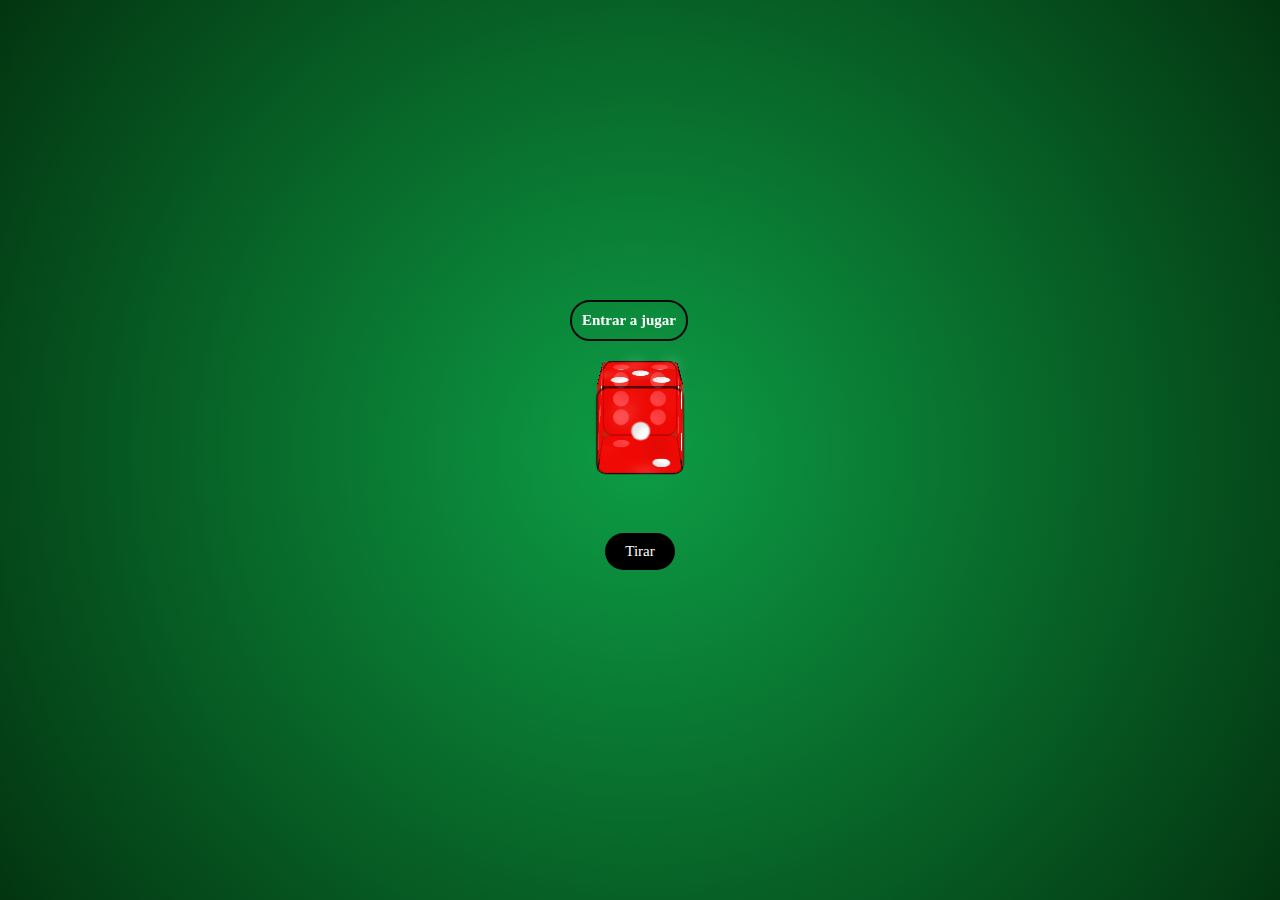
<file: index.html>
<!DOCTYPE html>
<html lang="es">
<head>
    <meta charset="UTF-8">
    <meta http-equiv="X-UA-Compatible" content="IE=edge">
    <meta name="viewport" content="width=device-width, initial-scale=1.0">
    <link rel="stylesheet" href="css/style.css">
    <link rel="shortcut icon" href="favicon.png">
    <title>Random Dice</title>
</head>
<body>
    <div class="container">
        <div class="card">
            <div class="content">
                <div class="container-dice">
                    <div class="dice">
                        <div class="dice-face front">
                            <div class="inside">
                                <span class="point"></span>
                            </div>
                        </div>
                        <div class="dice-face back">
                            <div class="inside">
                                <span class="point"></span>
                                <span class="point"></span>
                                <span class="point"></span>
                                <span class="point"></span>
                                <span class="point"></span>
                                <span class="point"></span>
                            </div>
                        </div>
                        <div class="dice-face left">
                            <div class="inside">
                                <span class="point"></span>
                                <span class="point"></span>
                                <span class="point"></span>
                            </div>
                        </div>
                        <div class="dice-face right">
                            <div class="inside">
                                <span class="point"></span>
                                <span class="point"></span>
                                <span class="point"></span>
                                <span class="point"></span>
                            </div>
                        </div>
                        <div class="dice-face top">
                            <div class="inside">
                                <span class="point"></span>
                                <span class="point"></span>
                                <span class="point"></span>
                                <span class="point"></span>
                                <span class="point"></span>
                            </div>
                        </div>
                        <div class="dice-face bottom">
                            <div class="inside">
                                <span class="point"></span>
                                <span class="point"></span>
                            </div>
                        </div>
                    </div>
                </div>
                <a class="turn" href="#">Tirar</a>
            </div>
            <a href="extras.html" class="more">Entrar a jugar</a>
        </div>
    </div>

    <script src="js/script.js"></script>
</body>
</html>
</file>
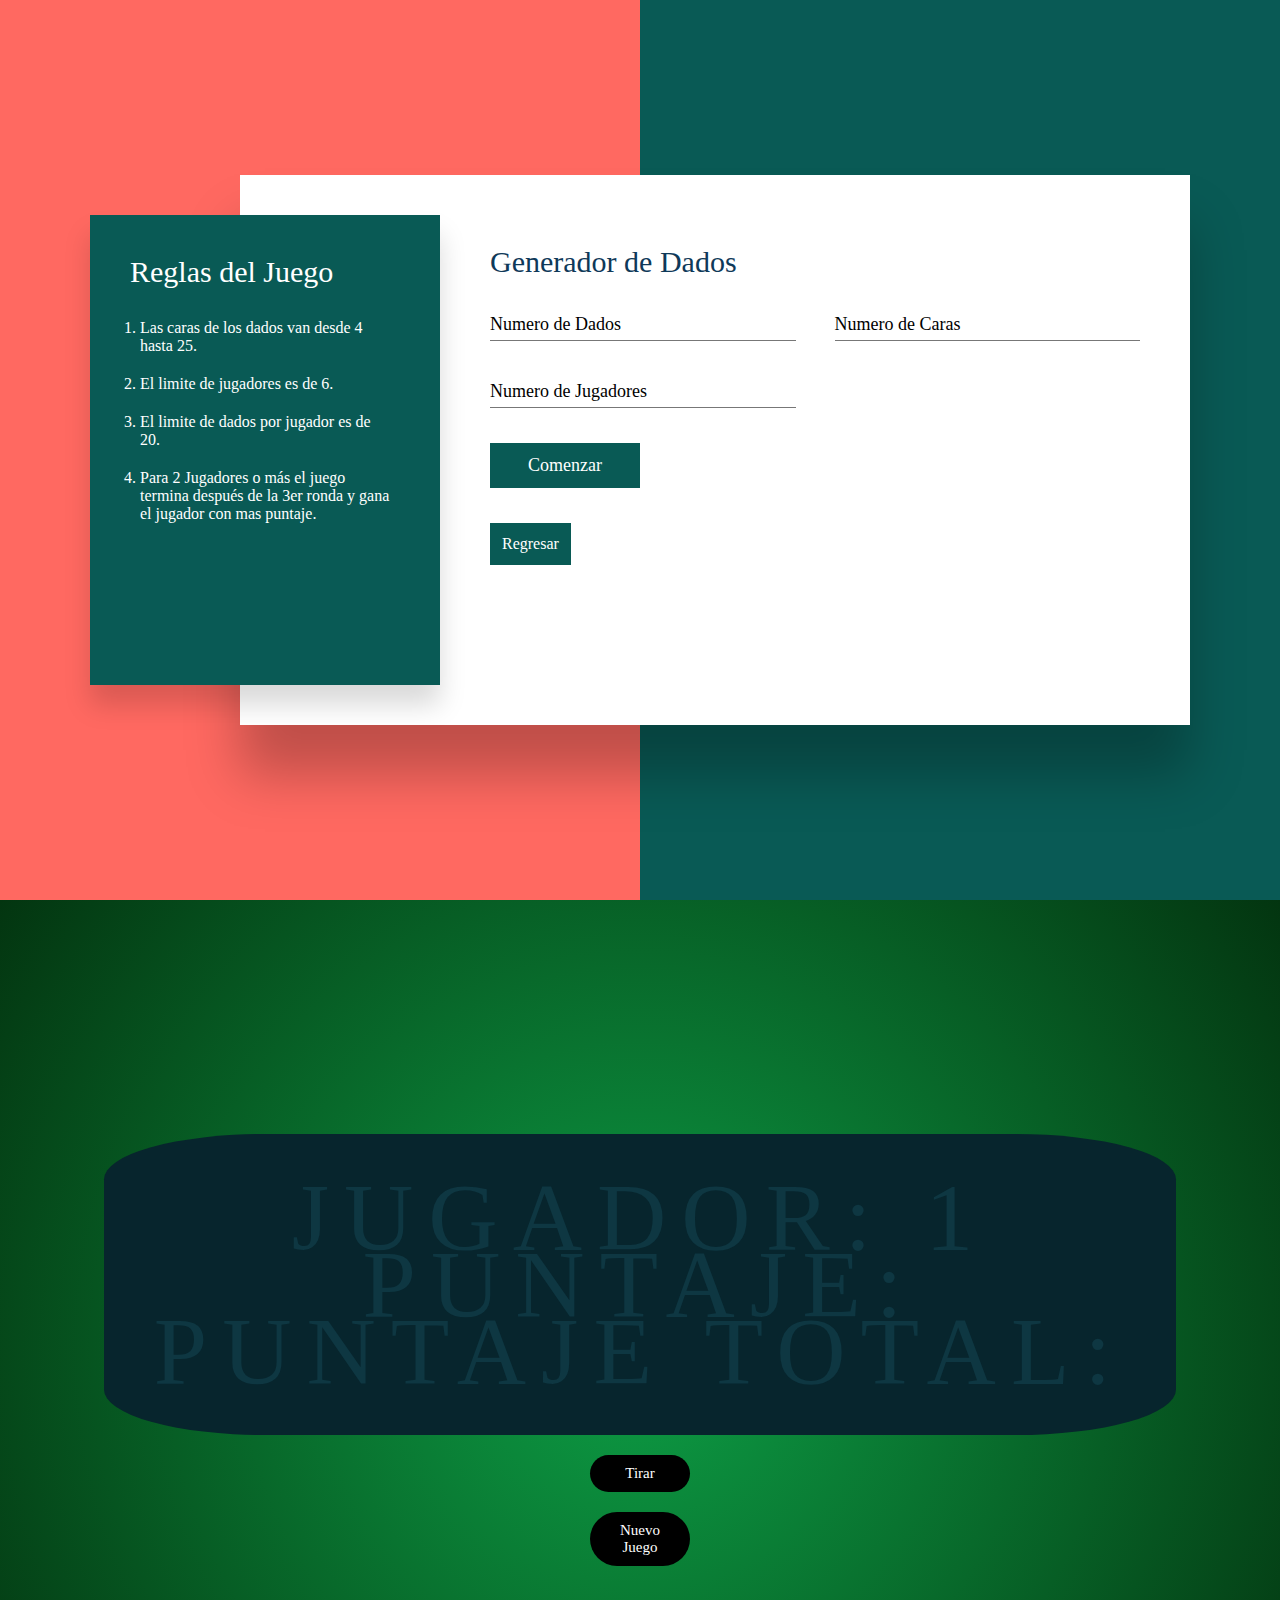
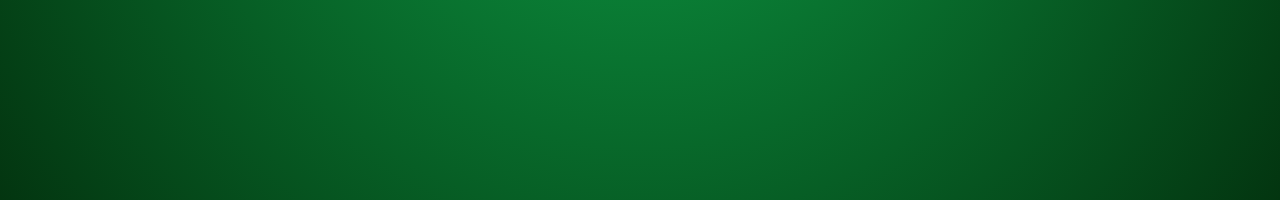
<file: extras.html>
<!DOCTYPE html>
<html lang="es">
<head>
    <meta charset="UTF-8">
    <meta http-equiv="X-UA-Compatible" content="IE=edge">
    <meta name="viewport" content="width=device-width, initial-scale=1.0">
    <link rel="stylesheet" href="css/extra.css">
    <link rel="shortcut icon" href="favicon.png">
    <title>Random Dices</title>
</head>

<body>

    <section>
        <div class="rule">
            <div class="ruleInfo">
                <div>
                    <h2>Reglas del Juego</h2>
                    <ol class="rules">
                        <li><span>Las caras de los dados van desde 4 hasta 25.</span></li>
                        <li><span>El limite de jugadores es de 6.</span></li>
                        <li><span>El limite de dados por jugador es de 20.</span></li>
                        <li><span>Para 2 Jugadores o más el juego termina después de la 3er ronda y gana el jugador con mas puntaje.</span></li>
                    </ol>
                </div>
            </div>
            <div class="ruleForm">
                <h2>Generador de Dados</h2>
                <div class="formBox">
                    <div class="inputBox w50">
                        <input id="dices" type="number" max="20" min="1" required>
                        <span>Numero de Dados</span>
                    </div>
                    <div class="inputBox w50">
                        <input id="faces" type="number" max="25" min="4" required>
                        <span>Numero de Caras</span>
                    </div>
                    <div class="inputBox w50">
                        <input id="players" type="number" max="6" min="1" required>
                        <span>Numero de Jugadores</span>
                    </div>
                    <div class="inputBox w100 sub">
                        <input type="submit" value="Comenzar">
                    </div>
                    <a href="index.html" class="return">Regresar</a>
                </div>
            </div>
        </div>
    </section>
    <div class="cont">
        <div class="points">
            <div class="player">Jugador: </div>
            <div class="punt">Puntaje:</div>
            <div class="puntTotal">Puntaje Total:</div>
        </div>
        <div class="container">
        </div>
        <a class="turn" href="#">Tirar</a>
        <a href="#" class="reset">Nuevo Juego</a>
    </div>
    <script src="js/extras.js"></script>
</body>
</html>
</file>
<file: css/style.css>
*{
    margin: 0;
    padding: 0;
    box-sizing: border-box;
    font-family: consolas;
}
body{
    display: flex;
    justify-content: center;
    align-items: center;
    min-height: 100vh;
    width: 100%;
    background: radial-gradient(circle, #0d9d45, #033510);
    background-attachment: fixed;
}

/**Card**/
.container{
    position: relative;
    width: 90%;
    padding: 20px;
    display: flex;
    justify-content: center;
    align-items: center;
    flex-wrap: wrap;
}
.container .card{
    position: relative;
    width: 200px;
    height: 300px;
    overflow: hidden;
    margin: 20px;
}
.container .card h2{
    color: #fff;
    font-size: 38px;
    padding: 50px 0;
    text-align: center;
}
.container .card .content{
    position: absolute;
    bottom: 10px;
    left: 50%;
    transform: translateX(-50%);
    padding: 20px;
    text-align: center;
}
.container .card .content a{
    position: relative;
    display: inline-block;
    padding: 10px 20px;
    background: #000;
    color: #fff;
    font-size: 15px;
    border-radius: 40px;
    text-decoration: none;
    margin-top: 20px;
}
.container .card .more{
    color: #fff;
    position: absolute;
    left: 15%;
    padding: 10px;
    text-align: center;
    display: flex;
    justify-content: center;
    align-items: center;
    font-size: 15px;
    font-weight: 900;
    text-decoration: none;
    border-radius: 20px;
    border: solid 2px #0a0a0a;
}


/**Dado**/
.container .card .content .container-dice{
    width: 80px;
    height: 80px;
    position: relative;
    perspective: 500px;
    margin: 0 auto;
    top: -260px;
}
.container .card .content .container-dice .dice{
    transform: translateY(200px);
    width: 100%;
    height: 100%;
    transform-style: preserve-3d;
}
.container .card .content .container-dice .dice .dice-face{
    position: absolute;
    width: 100%;
    height: 100%;
    display: flex;
    justify-content: center;
    align-items: center;
    border: solid 1.5px #000;
    border-radius: 12.5%;
    background: rgba(255,0,0,.75);
}
.container .card .content .container-dice .dice .front{
    transform: translateZ(40px);
}
.container .card .content .container-dice .dice .back{
    transform: rotateY(180deg) translateZ(40px);
}
.container .card .content .container-dice .dice .left{
    transform: rotateY(-90deg) translateZ(40px);
}
.container .card .content .container-dice .dice .right{
    transform: rotateY(90deg) translateZ(40px);
}
.container .card .content .container-dice .dice .top{
    transform: rotateX(90deg) translateZ(40px);
}
.container .card .content .container-dice .dice .bottom{
    transform: rotateX(-90deg) translateZ(40px);
}
.container .card .content .container-dice .dice .dice-face .inside{
    display: grid;
    grid-template-columns: repeat(3,20px);
    grid-template-rows: repeat(3,20px);
}
.container .card .content .container-dice .dice .dice-face .inside .point{
    height: 17px;
    width: 17px;
    background: #fff;
    border-radius: 50%;
    justify-self: center;
    align-self: center;
    box-shadow: -15px -15px 15px rgba(255,255,255,.2),
                15px 15px 15px rgba(0,0,0,.1),
                inset -5px -5px 5px rgba(255,255,255,.2),
                inset 5px 5px 5px rgba(0,0,0,.1); 
}
.container .card .content .container-dice .dice .front .inside .point{
    grid-row: 2;
    grid-column: 2;
}
.container .card .content .container-dice .dice .back .inside .point:nth-child(1){
    grid-row: 1;
    grid-column: 1;
}
.container .card .content .container-dice .dice .back .inside .point:nth-child(2){
    grid-row: 1;
    grid-column: 3;
}
.container .card .content .container-dice .dice .back .inside .point:nth-child(3){
    grid-row: 2;
    grid-column: 1;
}
.container .card .content .container-dice .dice .back .inside .point:nth-child(4){
    grid-row: 2;
    grid-column: 3;
}
.container .card .content .container-dice .dice .back .inside .point:nth-child(5){
    grid-row: 3;
    grid-column: 1;
}
.container .card .content .container-dice .dice .back .inside .point:nth-child(6){
    grid-row: 3;
    grid-column: 3;
}
.container .card .content .container-dice .dice .left .inside .point:nth-child(1){
    grid-row: 1;
    grid-column: 1;
}
.container .card .content .container-dice .dice .left .inside .point:nth-child(2){
    grid-row: 2;
    grid-column: 2;
}
.container .card .content .container-dice .dice .left .inside .point:nth-child(3){
    grid-row: 3;
    grid-column: 3;
}
.container .card .content .container-dice .dice .right .inside .point:nth-child(1){
    grid-row: 1;
    grid-column: 1;
}
.container .card .content .container-dice .dice .right .inside .point:nth-child(2){
    grid-row: 1;
    grid-column: 3;
}
.container .card .content .container-dice .dice .right .inside .point:nth-child(3){
    grid-row: 3;
    grid-column: 1;
}
.container .card .content .container-dice .dice .right .inside .point:nth-child(4){
    grid-row: 3;
    grid-column: 3;
}
.container .card .content .container-dice .dice .top .inside .point:nth-child(1){
    grid-row: 1;
    grid-column: 1;
}
.container .card .content .container-dice .dice .top .inside .point:nth-child(2){
    grid-row: 1;
    grid-column: 3;
}
.container .card .content .container-dice .dice .top .inside .point:nth-child(3){
    grid-row: 2;
    grid-column: 2;
}
.container .card .content .container-dice .dice .top .inside .point:nth-child(4){
    grid-row: 3;
    grid-column: 1;
}
.container .card .content .container-dice .dice .top .inside .point:nth-child(5){
    grid-row: 3;
    grid-column: 3;
}
.container .card .content .container-dice .dice .bottom .inside .point:nth-child(1){
    grid-row: 3;
    grid-column: 1;
}
.container .card .content .container-dice .dice .bottom .inside .point:nth-child(2){
    grid-row: 1;
    grid-column: 3;
}
</file>
<file: css/extra.css>
*{
    margin: 0;
    padding: 0;
    box-sizing: border-box;
    font-family: consolas;
}
section{
    display: flex;
    justify-content: center;
    align-items: center;
    min-height: 100vh;
    background: #095a55;
}
section::before{
    content: '';
    position: absolute;
    top: 0;
    left: 0;
    width: 50%;
    height: 100%;
    background: #ff6961;
}
.rule{
    position: relative;
    min-width: 1100px;
    min-height: 550px;
    display: flex;
    z-index: 1000;
}
.rule .ruleInfo{
    position: absolute;
    top: 40px;
    width: 350px;
    height: calc(100% - 80px);
    background: #095a55;
    z-index: 1;
    padding: 40px;
    display: flex;
    justify-content: center;
    flex-direction: column;
    justify-content: space-between;
    box-shadow: 0 20px 25px rgba(0,0,0,.15);
}
.rule .ruleInfo h2{
    color: #fff;
    font-size: 30px;
    font-weight: 500;
}
.rule .ruleInfo ol.rules{
    position: relative;
    margin: 30px 0;
}
.rule .ruleInfo ol.rules li{
    position: relative;
    margin: 20px 10px;
    color: #fff;
    font-size: 16px;
}
.rule .ruleInfo ol.rules li span{
    color: #fff;
    font-weight: 300;
}
.rule .ruleForm{
    position: absolute;
    padding: 70px 50px;
    padding-left: 250px;
    margin-left: 150px;
    width: calc(100% - 150px);
    height: 100%;
    background: #fff;
    box-shadow: 0 50px 50px rgba(0,0,0,.25);
}
.rule .ruleForm h2{
    color: #0f3959;
    font-size: 30px;
    font-weight: 500;
}
.rule .ruleForm .formBox{
    position: relative;
    display: flex;
    justify-content: space-between;
    flex-wrap: wrap;
    padding-top: 30px;
}
.rule .ruleForm .formBox .inputBox{
    position: relative;
    margin-bottom: 35px;
}
.rule .ruleForm .formBox .inputBox.w50{
    width: 47%;
}
.rule .ruleForm .formBox .inputBox.w100{
    width: 100%;
}
.rule .ruleForm .formBox .inputBox input{
    width: 100%;
    resize: none;
    padding: 5px 0;
    font-size: 18px;
    font-weight: 300;
    color: #333;
    border: none;
    outline: none;
    border-bottom: 1px solid #777;
}
.rule .ruleForm .formBox .inputBox span{
    position: absolute;
    left: 0;
    padding: 5px 0;
    pointer-events: none;
    font-size: 18px;
    font-weight: 300;
    transition: .3s;
}
.rule .ruleForm .formBox .inputBox input:focus ~ span,
.rule .ruleForm .formBox .inputBox input:valid ~ span{
    transform: translateY(-20px);
    font-size: 12px;
    font-weight: 500;
    letter-spacing: 1px;
    color: #095a55;
}
.rule .ruleForm .formBox .inputBox input[type="submit"],
a.return{
    position: relative;
    cursor: pointer;
    background: #095a55;
    color: #fff;
    border: none;
    max-width: 150px;
    padding: 12px;
    text-decoration: none;
}
.rule .ruleForm .formBox .inputBox input[type="submit"]:hover{
    background: #0d948b;
}

@media (max-width: 1200px){
    .rule{
        width: 90%;
        min-width: auto;
        margin: 20px;
        box-shadow: 0 20px 50px rgba(0,0,0,.2);
    }
    .rule .ruleInfo{
        top: 0;
        height: 550px;
        position: relative;
        box-shadow: none;
    }
    .rule .ruleForm{
        position: relative;
        width: calc(100% - 350px);
        padding-left: 0;
        margin-left: 0;
        padding: 40px;
        height: 550px;
        box-shadow: none;
    }
}
@media (max-width: 991px){
    section{
        background: #ff6961;
    }
    section::before{
        display: none;
    }
    .rule{
        display: flex;
        flex-direction: column-reverse;
    }
    .rule .ruleForm{
        width: 100%;
        height: auto;
    }
    .rule .ruleInfo{
        width: 100%;
        height: auto;
        flex-direction: row;
    }
}
@media (max-width: 600px){
    .rule .ruleForm{
        padding: 25px;
    }
    .rule .ruleInfo{
        padding: 25px;
        flex-direction: column-reverse;
        align-items: flex-start;
    }
    .rule .ruleForm .formBox .inputBox.w50{
        width: 100%;
    }
}

.container{
    position: relative;
    width: 100%;
    margin: 0 auto;
    padding: 20px;
    display: none;
    justify-content: center;
    align-items: center;
    flex-wrap: wrap;
    background-attachment: fixed;
}
.cont{
    display: flex;
    flex-direction: column;
    justify-content: center;
    align-items: center;
    background: radial-gradient(circle, #0d9d45, #033510);
    min-height: 100vh;

}
.turn,
.reset{
    position: relative;
    display: inline-block;
    padding: 10px 20px;
    background: #000;
    color: #fff;
    font-size: 15px;
    border-radius: 40px;
    text-decoration: none;
    margin-top: 20px;
    width: 100px;
    text-align: center;
}
.dice{
    width: 80px;
    height: 80px;
    margin: 10px;
    text-align: center;
    line-height: 75px;
    border: solid 2px #000;
    border-radius: 15%;
    background: rgb(255,0,0);
    color: #fff;
    font-size: 50px;
}
.points{
    text-align: center;
    background: #07252d;
    padding: 50px;
    font-size: 6em;
    letter-spacing: 15px;
    text-transform: uppercase;
    color: #0e3742;
    border-radius: 15%;
    line-height: .7em;
    outline: none;
    animation: neon 5s linear infinite;
}
@keyframes neon{
    0%,18%,20%,50.1%,60%,65.1%,80%,90.1%,92%{
        color: #0e3742;
        text-shadow: none;
    }
    18.1%,20.1%,30%,50%,60.1%,66%,80%,90%,92.1%,100%{
        color: #f5f5f5;
        text-shadow: 0 0 10px #03bcf4,
                     0 0 20px #03bcf4,
                     0 0 40px #03bcf4,
                     0 0 80px #03bcf4,
                     0 0 160px #03bcf4;
    }
}
</file>
